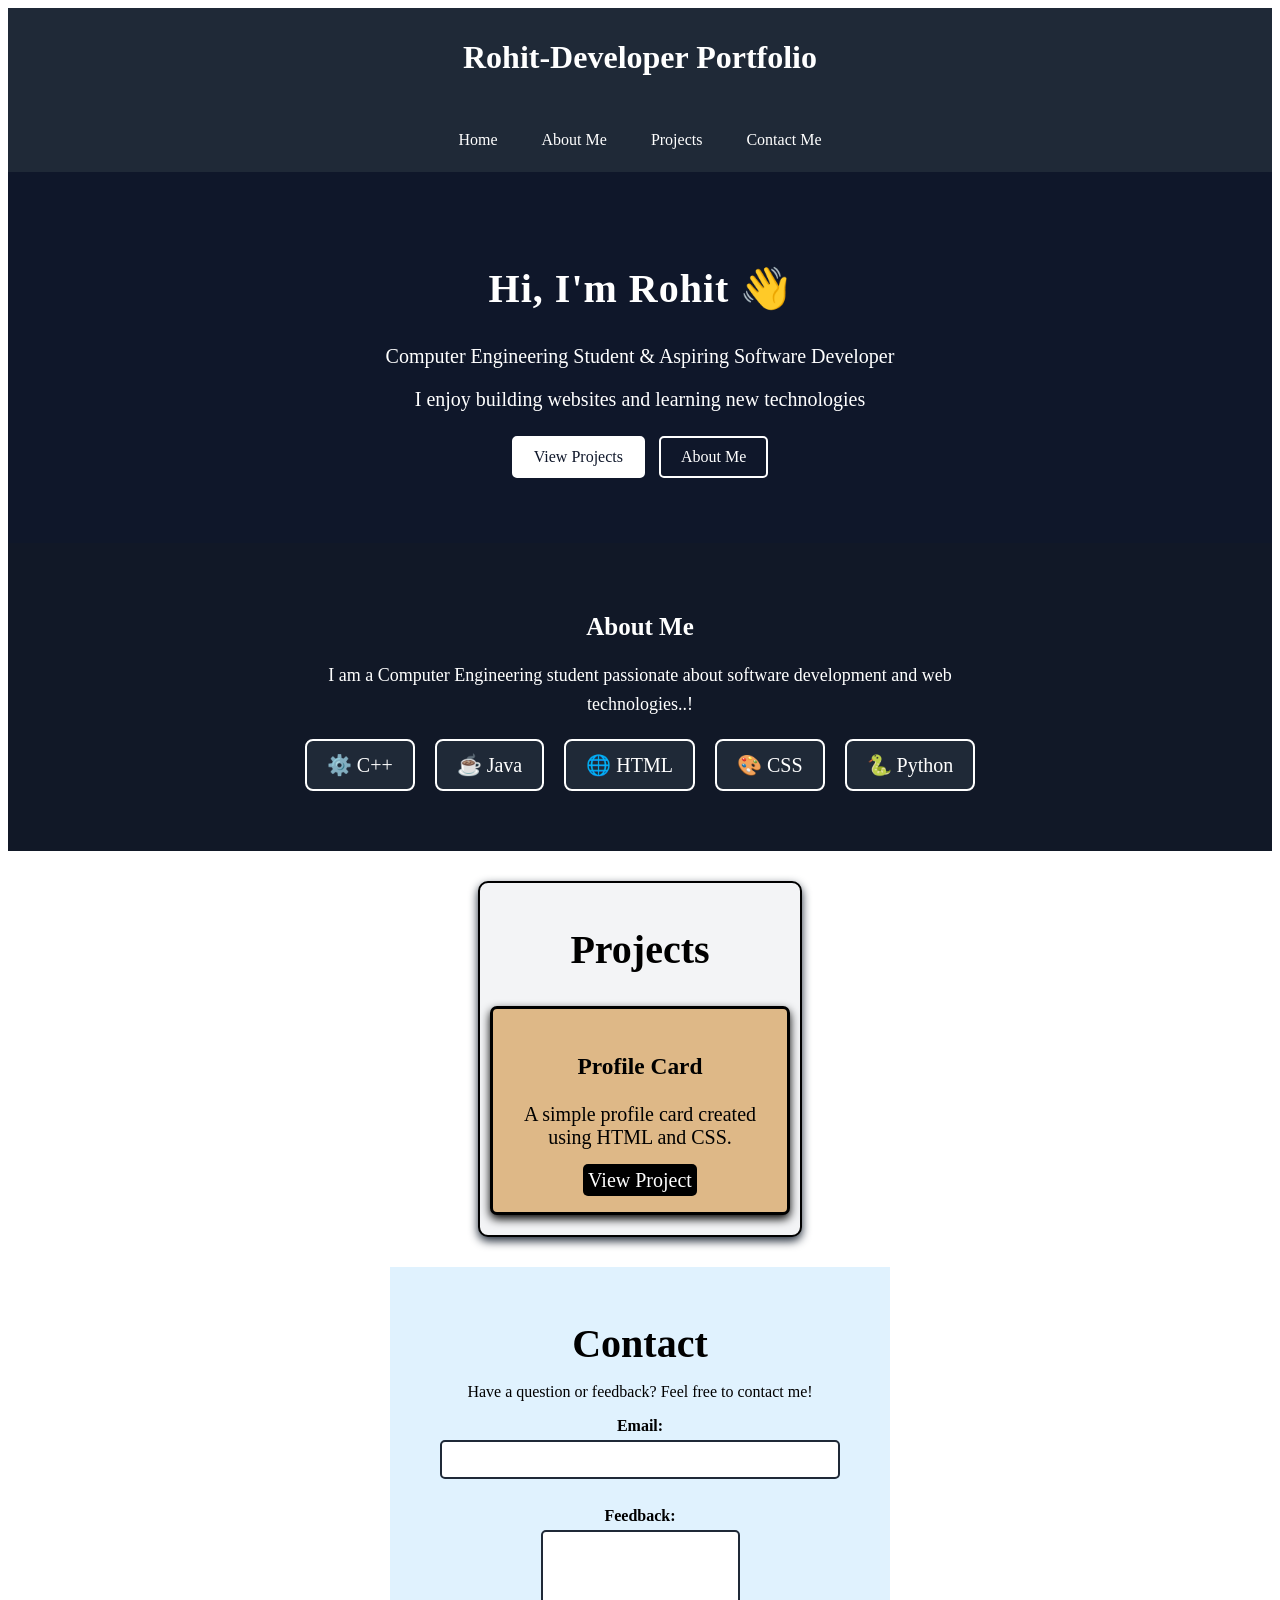
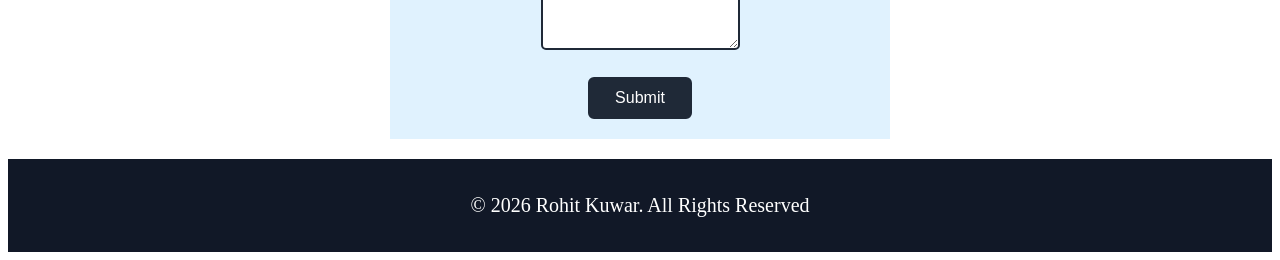
<file: index.html>
<!DOCTYPE html>
<html lang="en">
<head>
  <meta charset="UTF-8">
  <meta name="viewport" content="width=device-width, initial-scale=1.0">
  <title>Mini project</title>
  <link rel="stylesheet" href="style.css">
</head>
<body>
<header>
  <h1>Rohit-Developer Portfolio</h1>
</header>
<nav>
  <a href="#home">Home</a>
  <a href="#About">About Me</a>
  <a href="#Projects">Projects</a>
  <a href="#Contact">Contact Me</a>
</nav>

<section id="home">
  <h1><h1>Hi, I'm Rohit 👋</h1></h1>
  <p>Computer Engineering Student & Aspiring Software Developer</p>
  <p>I enjoy building websites and learning new technologies</p>
  <a href="#Projects">View Projects</a>
  <a href="#About">About Me</a>
 
</section>

<section id="About">
  <h2>About Me</h2>
  <p><p>I am a Computer Engineering student passionate about software development and web technologies..!</p></p>
 <ul>
    <li>⚙️ C++</li>
    <li>☕ Java</li>
    <li>🌐 HTML</li>
    <li>🎨 CSS</li>
    <li>🐍 Python</li>
</ul>
</section>

<section id="Projects">
   <h2>Projects</h2>
   <div class="project-card">
    <h3>Profile Card</h3>
     <p>A simple profile card created using HTML and CSS.</p>
        <a href="portfoilo.html">View Project</a>

   </div>
</section>

<section id="Contact">
  <h2>Contact</h2>
    <p>Have a question or feedback? Feel free to contact me!</p>
    <label for="email">Email:</label>
    <input type="email" id="email">
    <br>
    <br>
    <label for="Feedback">Feedback:</label>
    <textarea id="Feedback"></textarea>
    <br>
    <br>
    <button>Submit</button>
 
</section>

<footer>
  <p>&copy; 2026 Rohit Kuwar. All Rights Reserved</p>
</footer>
  
  
</body>
</html>
</file>
<file: style.css>
html{
    scroll-behavior: smooth;
}

header{
    background-color: #1f2937;
    text-align: center;
    padding: 10px;
    color: white;
    
}

nav{
    background-color: #1f2937;
    display: flex;
    gap: 20px;
    padding: 15px;
    justify-content: center;
    

}

nav a{
    color: white;
    text-decoration: none;
    padding: 8px 12px;
    transition: 0.3s ease-in;
}

nav a:hover{
    background-color: #374151;
    border-radius: 5px;
}

#home{
    padding: 60px 20px;
    text-align: center;
   background-color: #0f172a;

   
}

#home h1{
    font-size: 40px;
    letter-spacing: 1px;
    color: white;
}

#home p {
    font-size: 20px;
    color: white;
}

#home a{
   
   padding: 10px 20px;
   border-radius: 5px;
   border: 2px solid white;
   cursor: pointer;
   text-decoration: none;
   transition: 0.3s;
   display: inline-block;
   margin: 5px;
   color: rgb(255, 255, 255);


}

#home a:first-of-type{
    background-color: white;
    color: #0f172a;
}

#home a:first-of-type:hover{
    background-color: #2563eb;
    color: white;
}

#home a:hover{
    background-color: rgb(255, 251, 251);
   color: rgb(2, 2, 2);

}

#About{
    background-color: #111827;
    color: white;
    padding: 40px 20px;
    
   
}

#About ul{
     list-style: none;
     display: flex;
     gap: 20px;
    justify-content: center;
     padding: 0;
     font-size: 20px;
     flex-wrap: wrap;
}

#About li{
    background-color: #1f2937;
    padding: 12px 20px;
     border: 2px solid white;
    border-radius: 8px;
    transition: 0.3s;
}

#About li:hover{
    transform: translateY(-5px);
}

#About h2{
    text-align: center;
    font-size: 25px;
    margin-top: 30px;
    margin-bottom: 20px;
}

#About p{
    text-align: center;
    font-size: 18px;
    max-width:700px;
    margin:20px auto;
    line-height: 1.6;


}

#Projects{
    width:300px;
    background-color: #f3f4f6;
    padding: 10px;
    color: black;  
    margin: 30px auto;
    border: 2px solid black;
    border-radius: 10px;
    box-shadow: 0 4px 10px #1f2937;
    font-size: 20px;


}

#Projects h2{
    text-align: center;
    font-size: 40px;

}

#Projects ul{
    list-style: none;
    padding: 0;
    text-align: center;
}

#Contact{
    background-color: #e0f2fe;
    padding:20px;
    width: 90%;
    max-width: 500px;
    margin: auto;
    margin-bottom: 10px;
    box-sizing: border-box;
    text-align: center;

}

#Contact label{
    display: block;
    margin-bottom: 5px;
    font-weight: bold;
}

#Contact h2{
    text-align: center;
    font-size: 40px;
    margin-bottom: 10px;
}

#Contact h3{
    text-align: center;
    font-size: 20px;
}

#Contact input{
    width:90%;
    max-width: 400px;
    padding: 10px;
    margin-bottom: 10px;
    border:2px solid #1f2937;
    border-radius: 5px;
    box-sizing: border-box;

}

#Contact textarea{
    height: 120px;
    width: 90%px;
    max-width: 400px;
    margin-bottom: 5px;
    padding: 10px;
    border: 2px solid #1f2937;
    border-radius: 5px;
    box-sizing: border-box;
    resize: vertical;
}

#Contact button{
    background-color: #1f2937;;
    color: white;
    padding: 10px 25px;
    border-radius: 6px;
    border: 2px solid  #1f2937;;
    cursor: pointer;
    font-size: 16px;
    transition: 0.3s;
    
}

#Contact button:hover{
    background-color: white;
    color: #1f2937;
    transform:translateY(-2px)
    
}

footer{
   
    background-color: #111827;
    color: white;
    text-align: center;
    padding: 15px;
    font-size: 20px;
    margin-top: 20px;
}


    


nav a:hover{
    border: 2px solid white;
    border-radius: 3px;
   
    
    
}

.project-card{
    background-color: burlywood;
    padding: 20px;
    border: 3px solid black;
    border-radius: 7px;
    box-shadow: 0 4px 10px black;
    margin-bottom: 10px;
    text-align: center;
    transition: 0.3s;

}

.project-card:hover{
    transform: translateY(-5px);
    box-shadow: 0 8px 20px black;
}

.project-card a{
   background-color: black;
   color: white;
   padding:5px;
   border-radius: 5px;
   text-decoration: none;
   transition: 0.3s;
}

.project-card a:hover{
    background-color: cornflowerblue;
    color: black;
   
}

@media(max-width:600px){
    #Contact{
        width:90%;
    }

    #Projects{
        width: 90%;
    }

     nav{
        flex-direction: column;
        align-items: center;
    }

    #home h1{
        font-size: 30px;
    }

}
</file>
